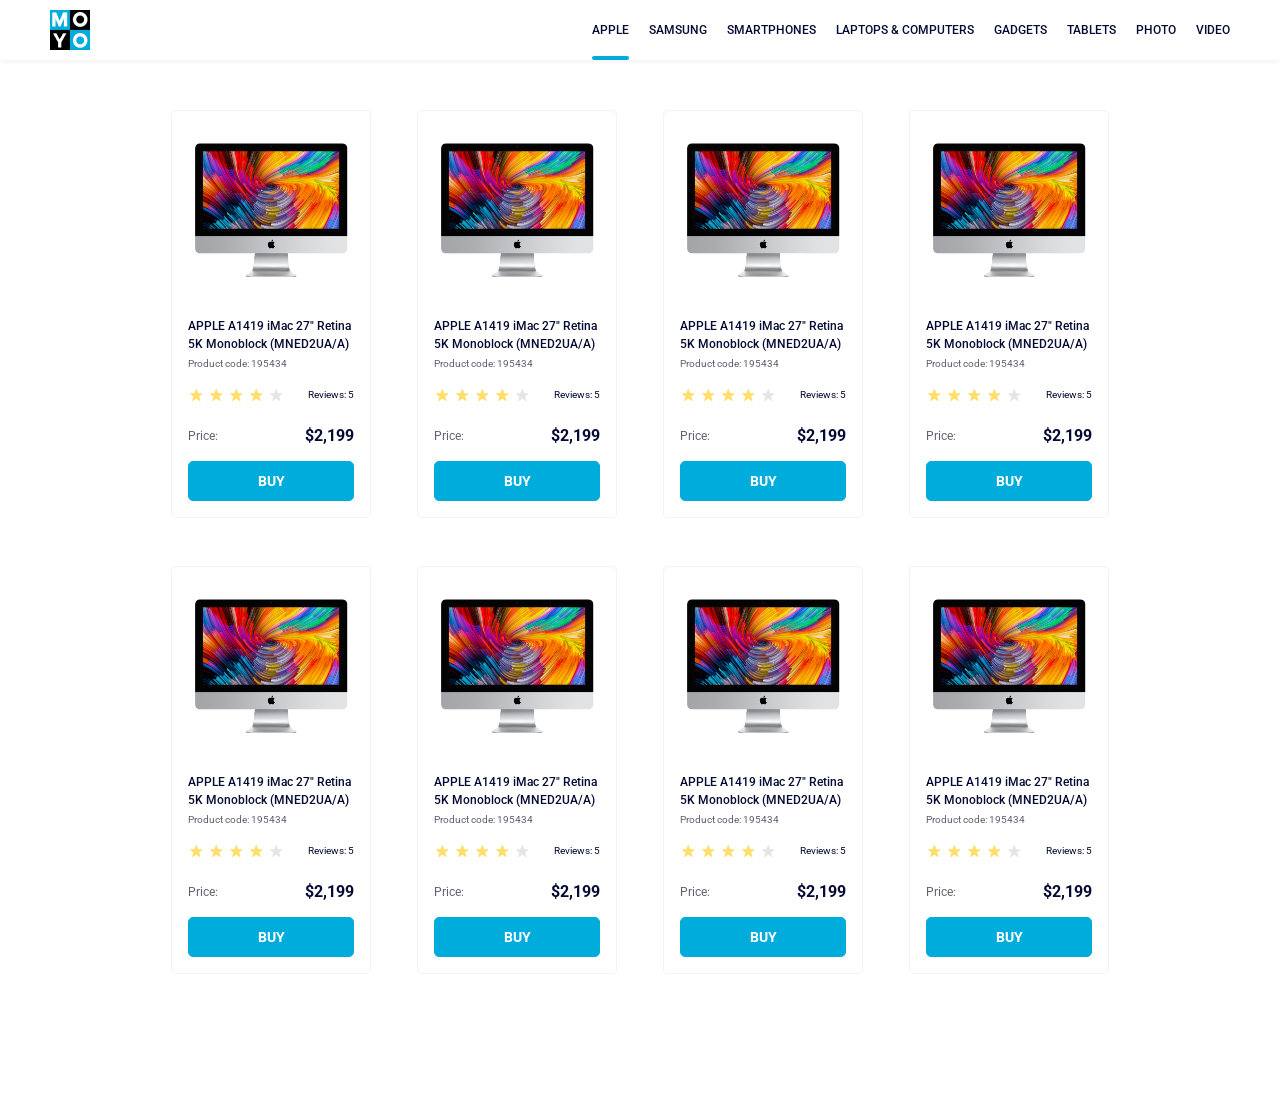
<file: index.html>
<!doctype html><html lang="en"><head><meta charset="utf-8"><meta name="viewport" content="width=device-width, initial-scale=1.0"><title>Catalog</title><link rel="preconnect" href="https://fonts.gstatic.com"><link href="https://fonts.googleapis.com/css2?family=Roboto:wght@400;500;700&display=swap" rel="stylesheet"><link rel="stylesheet" href="index.d9b3c90f.css"></head><body> <header class="header"> <a href="#logo" class="header__logo"> <img class="header__logo-img" src="logo.eddae0ff.png" alt="Moyo logo"> </a> <nav> <ul class="nav"> <li class="nav__item"> <a class="is-active nav__link" href="#"> Apple </a> </li> <li class="nav__item"> <a class="nav__link" href="#"> Samsung </a> </li> <li class="nav__item"> <a class="nav__link" href="#"> Smartphones </a> </li> <li class="nav__item"> <a class="nav__link" href="#" data-qa="nav-hover"> Laptops & Computers </a> </li> <li class="nav__item"> <a class="nav__link" href="#"> Gadgets </a> </li> <li class="nav__item"> <a class="nav__link" href="#"> Tablets </a> </li> <li class="nav__item"> <a class="nav__link" href="#"> Photo </a> </li> <li class="nav__item"> <a class="nav__link" href="#"> Video </a> </li> </ul> </nav> </header> <main class="container">  <div class="card" data-qa="card"> <div class="card__img"> <img src="imac.202c52ff.jpeg" alt="imac pic"> </div> <div class="card__text"> <span class="card__title"> APPLE A1419 iMac 27" Retina 5K Monoblock (MNED2UA/A) </span> <span class="card__code">Product code: 195434</span> </div> <div class="stars stars--4"> <div class="stars__icons"> <span class="stars__star"></span> <span class="stars__star"></span> <span class="stars__star"></span> <span class="stars__star"></span> <span class="stars__star"></span> </div> <p class="stars__review">Reviews: 5</p> </div> <div class="card__price"> <span class="card__price-label">Price:</span> <span class="card__price-value">$2,199</span> </div> <a class="card__button" href="#BUY" data-qa="card-hover"> buy </a> </div>  <div class="card"> <div class="card__img"> <img src="imac.202c52ff.jpeg" alt="imac pic"> </div> <div class="card__text"> <span class="card__title"> APPLE A1419 iMac 27" Retina 5K Monoblock (MNED2UA/A) </span> <span class="card__code">Product code: 195434</span> </div> <div class="stars stars--4"> <div class="stars__icons"> <span class="stars__star"></span> <span class="stars__star"></span> <span class="stars__star"></span> <span class="stars__star"></span> <span class="stars__star"></span> </div> <p class="stars__review">Reviews: 5</p> </div> <div class="card__price"> <span class="card__price-label">Price:</span> <span class="card__price-value">$2,199</span> </div> <a class="card__button" href="#BUY"> buy </a> </div>  <div class="card"> <div class="card__img"> <img src="imac.202c52ff.jpeg" alt="imac pic"> </div> <div class="card__text"> <span class="card__title"> APPLE A1419 iMac 27" Retina 5K Monoblock (MNED2UA/A) </span> <span class="card__code">Product code: 195434</span> </div> <div class="stars stars--4"> <div class="stars__icons"> <span class="stars__star"></span> <span class="stars__star"></span> <span class="stars__star"></span> <span class="stars__star"></span> <span class="stars__star"></span> </div> <p class="stars__review">Reviews: 5</p> </div> <div class="card__price"> <span class="card__price-label">Price:</span> <span class="card__price-value">$2,199</span> </div> <a class="card__button" href="#BUY"> buy </a> </div>  <div class="card"> <div class="card__img"> <img src="imac.202c52ff.jpeg" alt="imac pic"> </div> <div class="card__text"> <span class="card__title"> APPLE A1419 iMac 27" Retina 5K Monoblock (MNED2UA/A) </span> <span class="card__code">Product code: 195434</span> </div> <div class="stars stars--4"> <div class="stars__icons"> <span class="stars__star"></span> <span class="stars__star"></span> <span class="stars__star"></span> <span class="stars__star"></span> <span class="stars__star"></span> </div> <p class="stars__review">Reviews: 5</p> </div> <div class="card__price"> <span class="card__price-label">Price:</span> <span class="card__price-value">$2,199</span> </div> <a class="card__button" href="#BUY"> buy </a> </div>  <div class="card"> <div class="card__img"> <img src="imac.202c52ff.jpeg" alt="imac pic"> </div> <div class="card__text"> <span class="card__title"> APPLE A1419 iMac 27" Retina 5K Monoblock (MNED2UA/A) </span> <span class="card__code">Product code: 195434</span> </div> <div class="stars stars--4"> <div class="stars__icons"> <span class="stars__star"></span> <span class="stars__star"></span> <span class="stars__star"></span> <span class="stars__star"></span> <span class="stars__star"></span> </div> <p class="stars__review">Reviews: 5</p> </div> <div class="card__price"> <span class="card__price-label">Price:</span> <span class="card__price-value">$2,199</span> </div> <a class="card__button" href="#BUY"> buy </a> </div>  <div class="card"> <div class="card__img"> <img src="imac.202c52ff.jpeg" alt="imac pic"> </div> <div class="card__text"> <span class="card__title"> APPLE A1419 iMac 27" Retina 5K Monoblock (MNED2UA/A) </span> <span class="card__code">Product code: 195434</span> </div> <div class="stars stars--4"> <div class="stars__icons"> <span class="stars__star"></span> <span class="stars__star"></span> <span class="stars__star"></span> <span class="stars__star"></span> <span class="stars__star"></span> </div> <p class="stars__review">Reviews: 5</p> </div> <div class="card__price"> <span class="card__price-label">Price:</span> <span class="card__price-value">$2,199</span> </div> <a class="card__button" href="#BUY"> buy </a> </div>  <div class="card"> <div class="card__img"> <img src="imac.202c52ff.jpeg" alt="imac pic"> </div> <div class="card__text"> <span class="card__title"> APPLE A1419 iMac 27" Retina 5K Monoblock (MNED2UA/A) </span> <span class="card__code">Product code: 195434</span> </div> <div class="stars stars--4"> <div class="stars__icons"> <span class="stars__star"></span> <span class="stars__star"></span> <span class="stars__star"></span> <span class="stars__star"></span> <span class="stars__star"></span> </div> <p class="stars__review">Reviews: 5</p> </div> <div class="card__price"> <span class="card__price-label">Price:</span> <span class="card__price-value">$2,199</span> </div> <a class="card__button" href="#BUY"> buy </a> </div>  <div class="card"> <div class="card__img"> <img src="imac.202c52ff.jpeg" alt="imac pic"> </div> <div class="card__text"> <span class="card__title"> APPLE A1419 iMac 27" Retina 5K Monoblock (MNED2UA/A) </span> <span class="card__code">Product code: 195434</span> </div> <div class="stars stars--4"> <div class="stars__icons"> <span class="stars__star"></span> <span class="stars__star"></span> <span class="stars__star"></span> <span class="stars__star"></span> <span class="stars__star"></span> </div> <p class="stars__review">Reviews: 5</p> </div> <div class="card__price"> <span class="card__price-label">Price:</span> <span class="card__price-value">$2,199</span> </div> <a class="card__button" href="#BUY"> buy </a> </div> </main> </body></html>
</file>
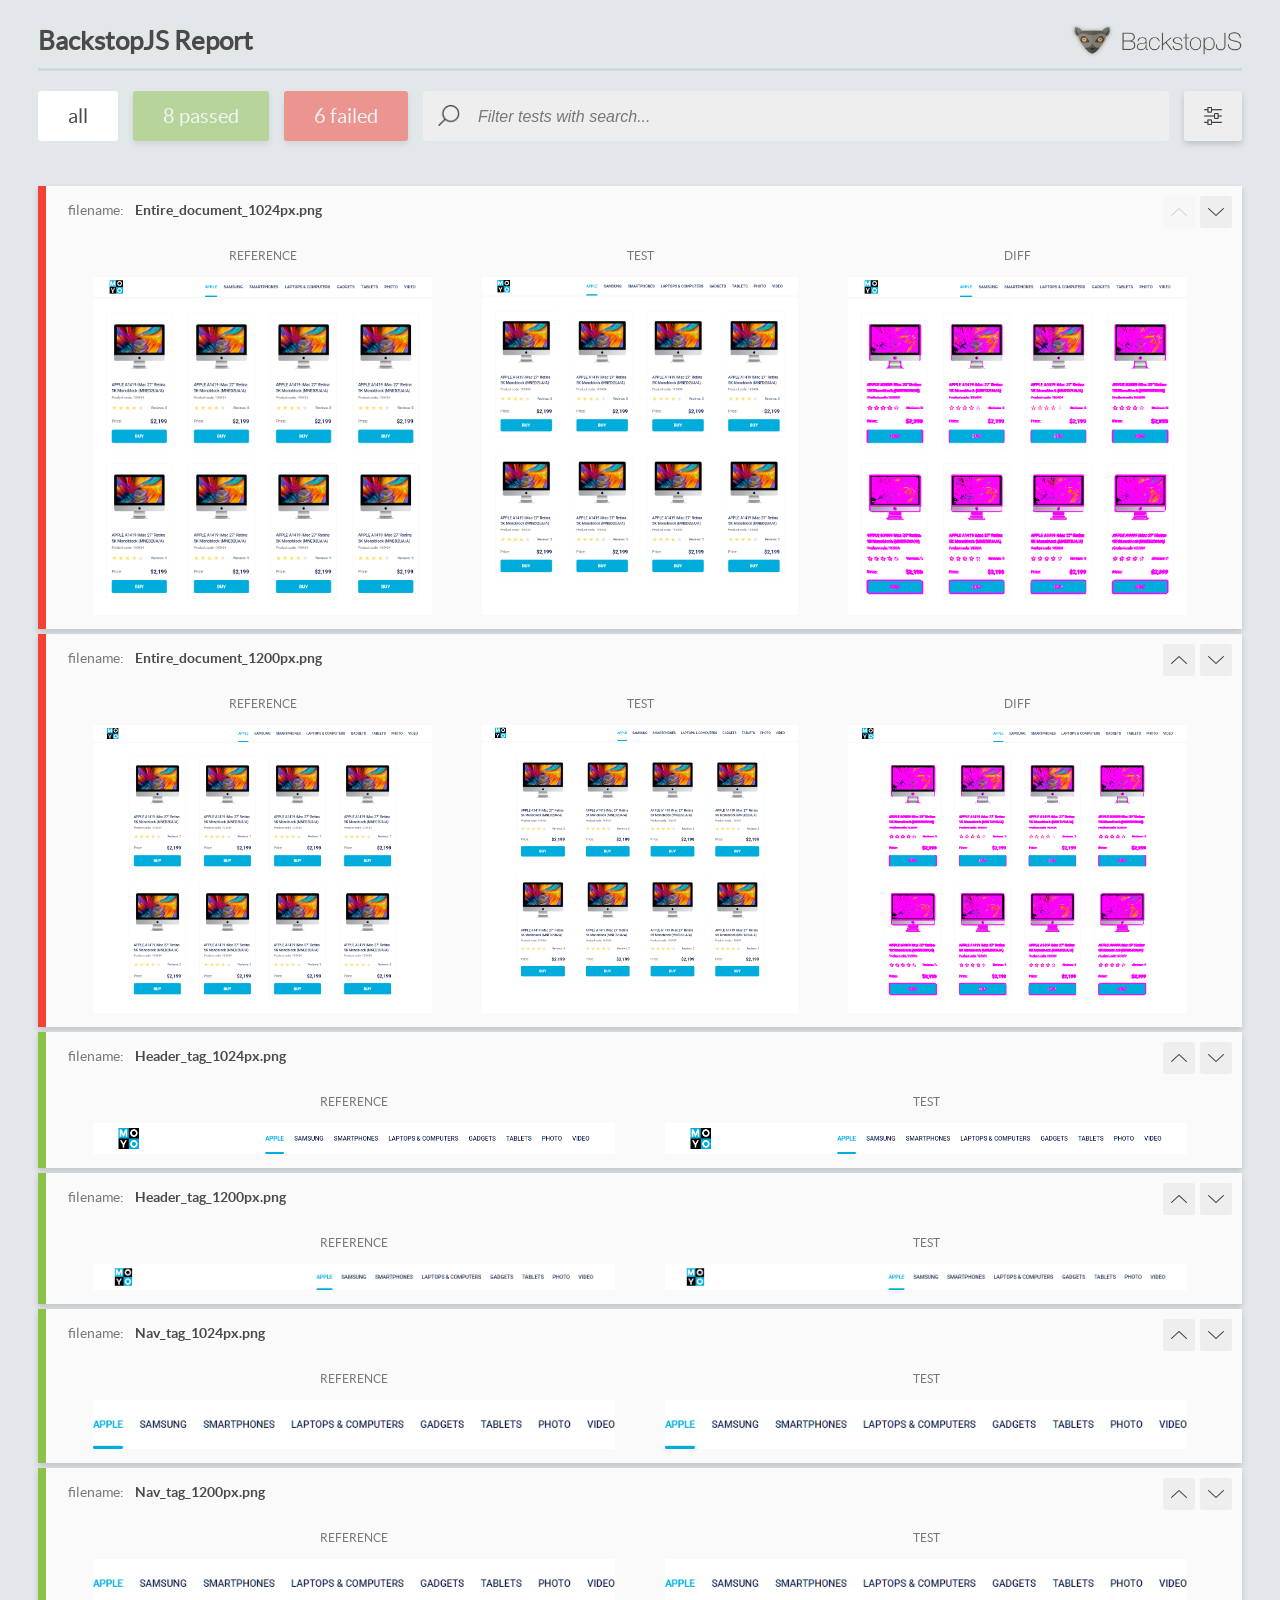
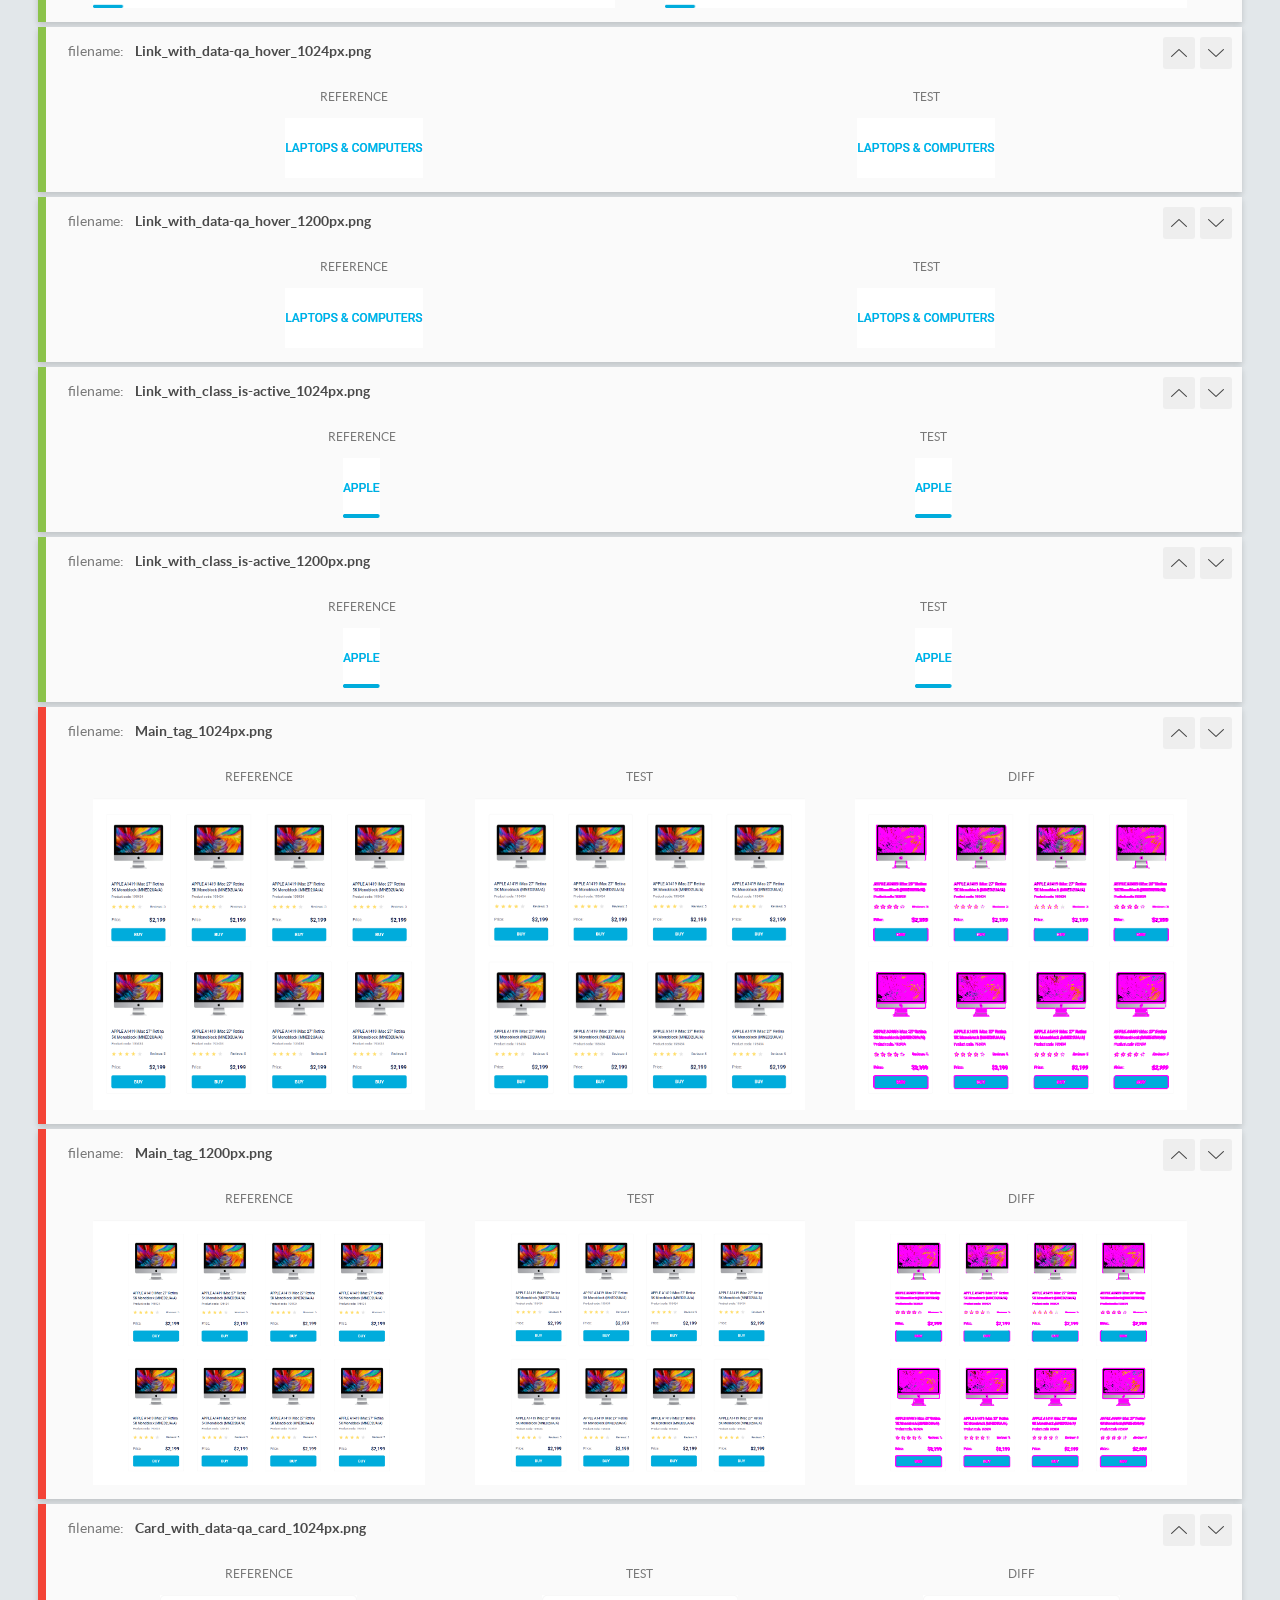
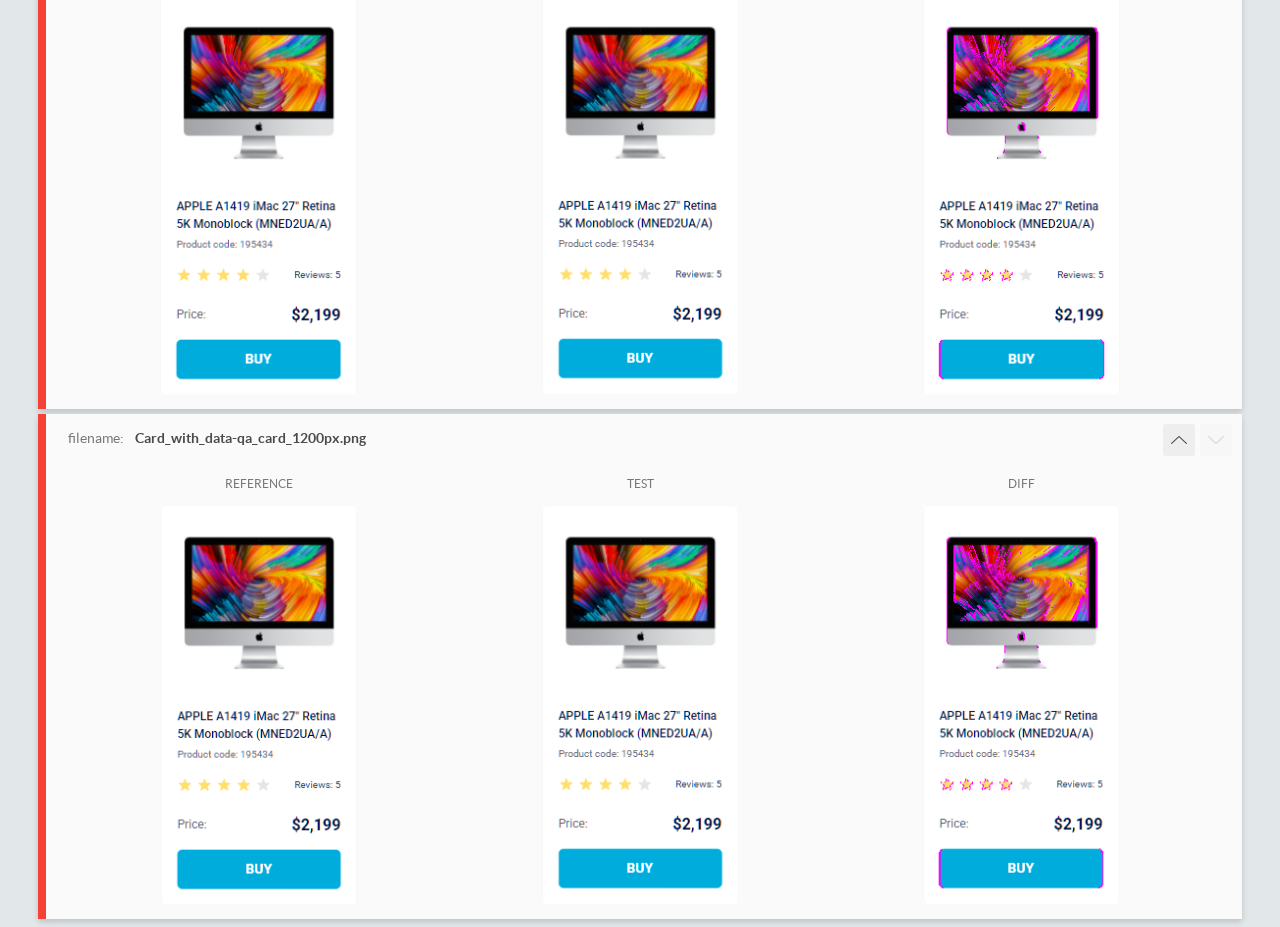
<file: report/html_report/index.html>
<!DOCTYPE html>
<html>
  <head>
    <meta charset="utf-8">
    <!-- Disable Cache -->
    <meta http-equiv="Cache-Control" content="no-cache, no-store, must-revalidate">
    <meta http-equiv="Pragma" content="no-cache">
    <meta http-equiv="Expires" content="0">

    <title>BackstopJS Report</title>

    <style>
      @font-face {
          font-family: 'latoregular';
          src: url('./assets/fonts/lato-regular-webfont.woff2') format('woff2'),
              url('./assets/fonts/lato-regular-webfont.woff') format('woff');
          font-weight: 400;
          font-style: normal;
      }
      @font-face {
          font-family: 'latobold';
          src: url('./assets/fonts/lato-bold-webfont.woff2') format('woff2'),
              url('./assets/fonts/lato-bold-webfont.woff') format('woff');
          font-weight: 700;
          font-style: normal;
      }

      .ReactModal__Body--open {
          overflow: hidden;
      }
      .ReactModal__Body--open .header {
        display: none;
      }

    </style>
  </head>
  <body style="background-color: #E2E7EA">
    <div id="root">

    </div>
    <script>
      function report (report) { // eslint-disable-line no-unused-vars
        window.tests = report;
      }
    </script>
    <script src="config.js"></script>
    <script src="index_bundle.js"></script>
  </body>
</html>
</file>
<file: index.d9b3c90f.css>
.card{box-sizing:border-box;background-color:#fff;border:1px solid #f3f3f3;border-radius:5px;flex-direction:column;width:200px;min-height:408px;padding:32px 16px 16px;transition:transform .3s;display:flex;position:relative}.card__img img{width:160px;height:134px;margin:0 auto 40px;display:block}.card__title{color:#060b35;font-size:12px;font-weight:500;line-height:18px;display:block}.card__title:hover{color:#34568b}.card__code{text-align:left;color:#616070;margin-top:4px;font-size:10px;font-weight:400;line-height:14px;display:block}.card__price{justify-content:space-between;align-items:center;width:100%;margin-top:24px;margin-bottom:16px;display:flex}.card__price-label{color:#616070;font-size:12px;font-weight:400;line-height:18px}.card__price-value{color:#060b35;text-align:right;justify-content:right;font-size:16px;font-weight:700;line-height:18px}.card__button{color:#fff;text-transform:uppercase;text-align:center;box-sizing:border-box;background-color:#00acdc;border:1px solid #00acdc;border-radius:5px;flex-shrink:0;place-content:center;align-items:center;width:100%;height:40px;font-size:14px;font-weight:700;line-height:16px;text-decoration:none;display:flex}.card__button:hover{color:#00acdc;background-color:#fff}.card:hover{transform-origin:50%;transition:background-color .3s,color .3s;transform:scale(1.2)}.header{background-color:#fff;justify-content:space-between;align-items:center;padding-inline:50px;display:flex;box-shadow:0 2px 4px #0000000d}.header__logo{align-items:center;width:40px;height:40px;text-decoration:none;display:inline-flex}.header__logo-img{max-width:100%;display:block}.container{--column-count:1;box-sizing:border-box;grid-template-columns:repeat(var(--column-count),200px);justify-content:center;gap:48px 46px;margin-bottom:72px;padding:50px 40px;display:grid}@media (width>=488px){.container{--column-count:2}}@media (width>=768px){.container{--column-count:3}}@media (width>=1024px){.container{--column-count:4}}.nav{box-sizing:border-box;margin:0;padding:0;list-style:none;display:flex}.nav__link{text-align:center;text-transform:uppercase;color:#060b35;justify-content:center;align-items:center;height:60px;font-family:inherit;font-size:12px;font-weight:500;text-decoration:none;transition:color .3s;display:inline-flex;position:relative}.nav__link:hover{color:#00acdc}.nav__link.is-active:after{content:"";background-color:#00acdc;border-radius:4px;width:100%;height:4px;display:block;position:absolute;bottom:0;left:0}.nav__item:not(:first-child){margin-left:20px}.nav__link is-active{color:#00acdc}.stars{justify-content:space-between;align-items:center;gap:17px;width:100%;margin-top:16px;display:flex}.stars__icons{gap:4px;display:flex}.stars__review{color:#060b35;margin:0;font-size:10px;font-weight:400;line-height:14px}.stars__star{background:url(star.822d561e.svg) 50% no-repeat;width:16px;height:16px}.stars--4 .stars__star:nth-child(-n+4){background-image:url(star-active.edda4c43.svg)}html{font-family:Roboto,Arial,serif}body{color:#000;margin:0;font-size:14px;font-style:normal;font-weight:500;line-height:16px}
/*# sourceMappingURL=index.d9b3c90f.css.map */
</file>
